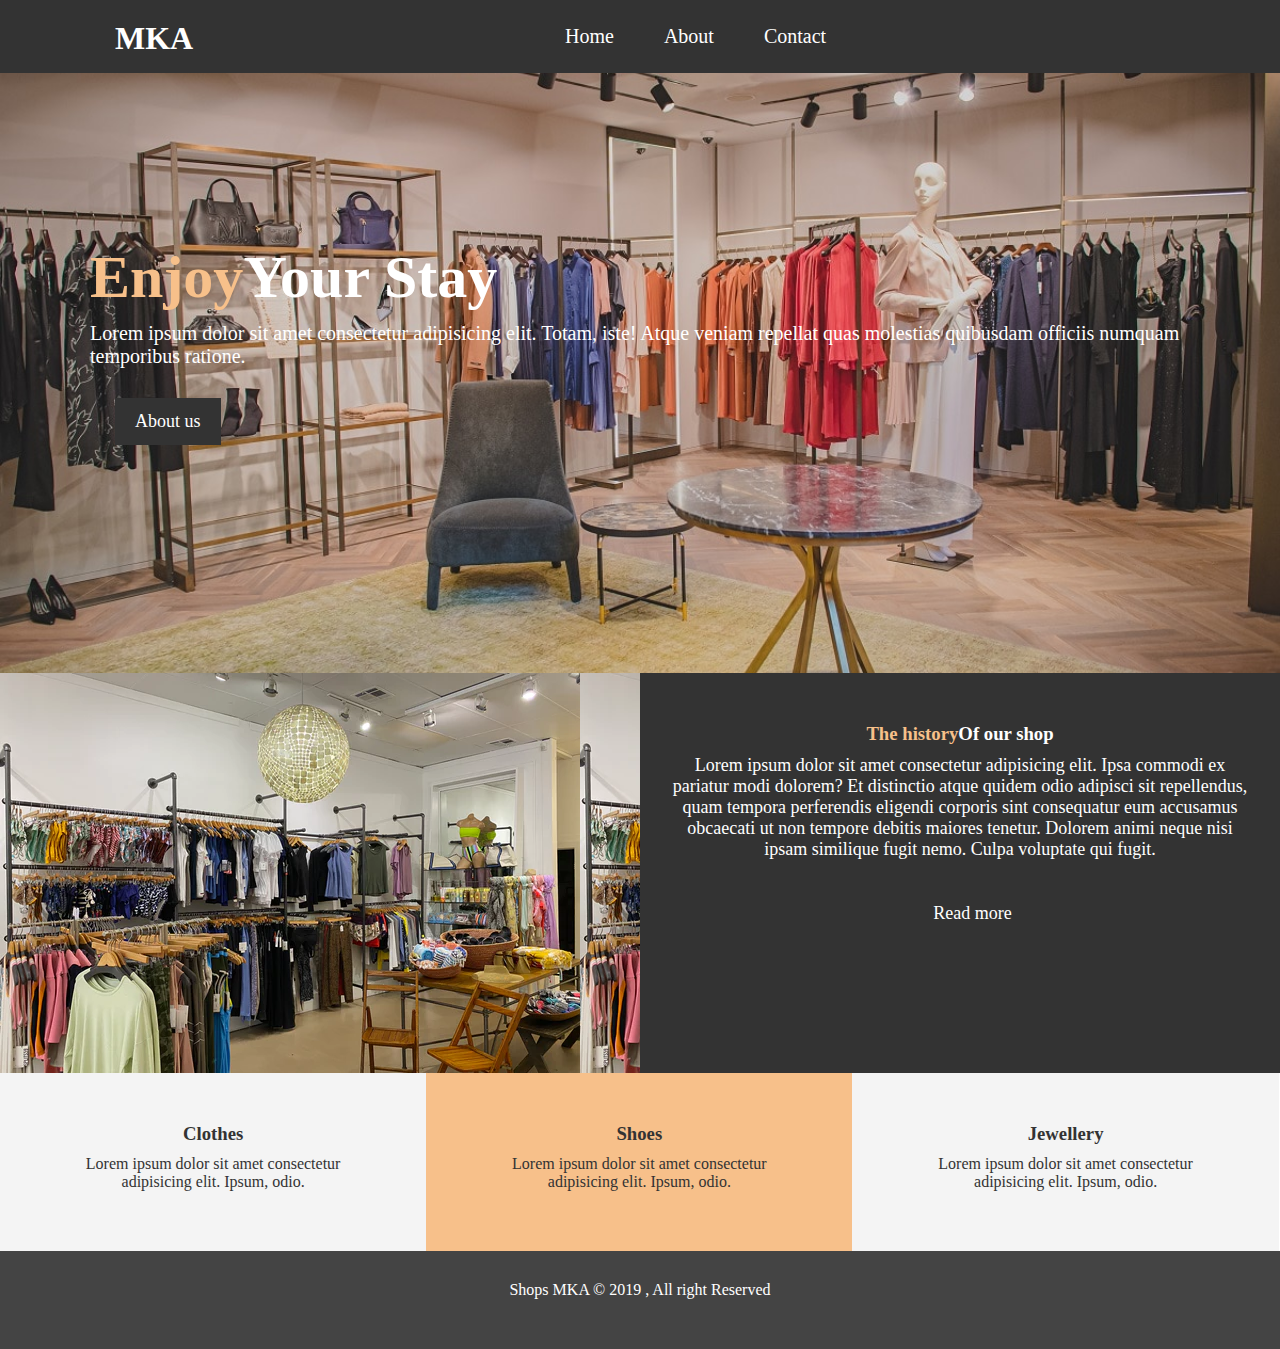
<file: index.html>
<!DOCTYPE html>
<html lang="en">

<head>
    <meta charset="UTF-8">
    <meta http-equiv="X-UA-Compatible" content="IE=edge">
    <meta name="viewport" content="width=device-width, initial-scale=1.0">
    <title>Document</title>
    <link rel="stylesheet" href="./index.css">
    <link rel="stylesheet" href="https://cdnjs.cloudflare.com/ajax/libs/font-awesome/6.2.0/css/all.min.css" integrity="sha512-xh6O/CkQoPOWDdYTDqeRdPCVd1SpvCA9XXcUnZS2FmJNp1coAFzvtCN9BmamE+4aHK8yyUHUSCcJHgXloTyT2A==" crossorigin="anonymous" referrerpolicy="no-referrer" />
    <link rel="stylesheet" href="https://cdnjs.cloudflare.com/ajax/libs/font-awesome/6.2.0/css/all.min.css" integrity="sha512-xh6O/CkQoPOWDdYTDqeRdPCVd1SpvCA9XXcUnZS2FmJNp1coAFzvtCN9BmamE+4aHK8yyUHUSCcJHgXloTyT2A==" crossorigin="anonymous" referrerpolicy="no-referrer" />
</head>

<body> 
  <header>
    <nav id="navbar">
        <div class="container">
            <div class="row ">
                <div class="col-3">
                    <h1 class="head"> <a href="#"> MKA</a></h1>
                </div>
                <div class="col-4">
                    <ul class="ux">
                        <li class="coco"><a href="./about.html">Home</a></li>
                        <li class="coco"><a href="about.html">About</a></li>
                        <li class="coco"><a href="./contact.html">Contact</a></li>
                    </ul>
                </div>
            </div>
        </div>
    </nav>
    <div id="showcase">
        <div class="container">
           <div class="showcase-content">
            <h1><span class="text-primary">Enjoy</span>Your Stay</h1>
            <p class="para">Lorem ipsum dolor sit amet consectetur adipisicing elit. Totam, iste! Atque veniam repellat quas molestias quibusdam officiis numquam temporibus ratione.</p>
               <a href="#" class="btn">About us</a>
           </div>
        </div>
    </div>
  </header>
<section id="home" class="bg-dark">
    <div class="info-image"></div>
   <div class="info-content">
    <h3><span class="text-primary">The history</span>Of our shop</h3>
    <p>Lorem ipsum dolor sit amet consectetur adipisicing elit. Ipsa commodi ex pariatur modi dolorem? Et distinctio atque quidem odio adipisci sit repellendus, quam tempora perferendis eligendi corporis sint consequatur eum accusamus obcaecati ut non tempore debitis maiores tenetur. Dolorem animi neque nisi ipsam similique fugit nemo. Culpa voluptate qui fugit.</p>
   <a href="#" class="btn "> Read more</a>
</div>
    
</section>
    <section id="features">
        <div class="box bg-light ">
            <i class="fa-solid fa-shop fa-3x"></i>
            <h3>Clothes</h3>
            <p>Lorem ipsum dolor sit amet consectetur adipisicing elit. Ipsum, odio.</p>
        </div>
        <div class="box bg-primary">
            <i class="fa-solid fa-shoe-prints fa-3x"></i>
            <h3>Shoes</h3>
            <p>Lorem ipsum dolor sit amet consectetur adipisicing elit. Ipsum, odio.</p>
        </div>
        <div class="box bg-light">
            <i class="fa-solid fa-ring fa-3x"></i>
            <h3>Jewellery</h3>
            <p>Lorem ipsum dolor sit amet consectetur adipisicing elit. Ipsum, odio.</p>
        </div>
    </section>
    <div class="clr"></div>
<footer class="main">
    <p>Shops MKA &copy; 2019 , All right  Reserved</p>
</footer>



</body>

</html>
</file>
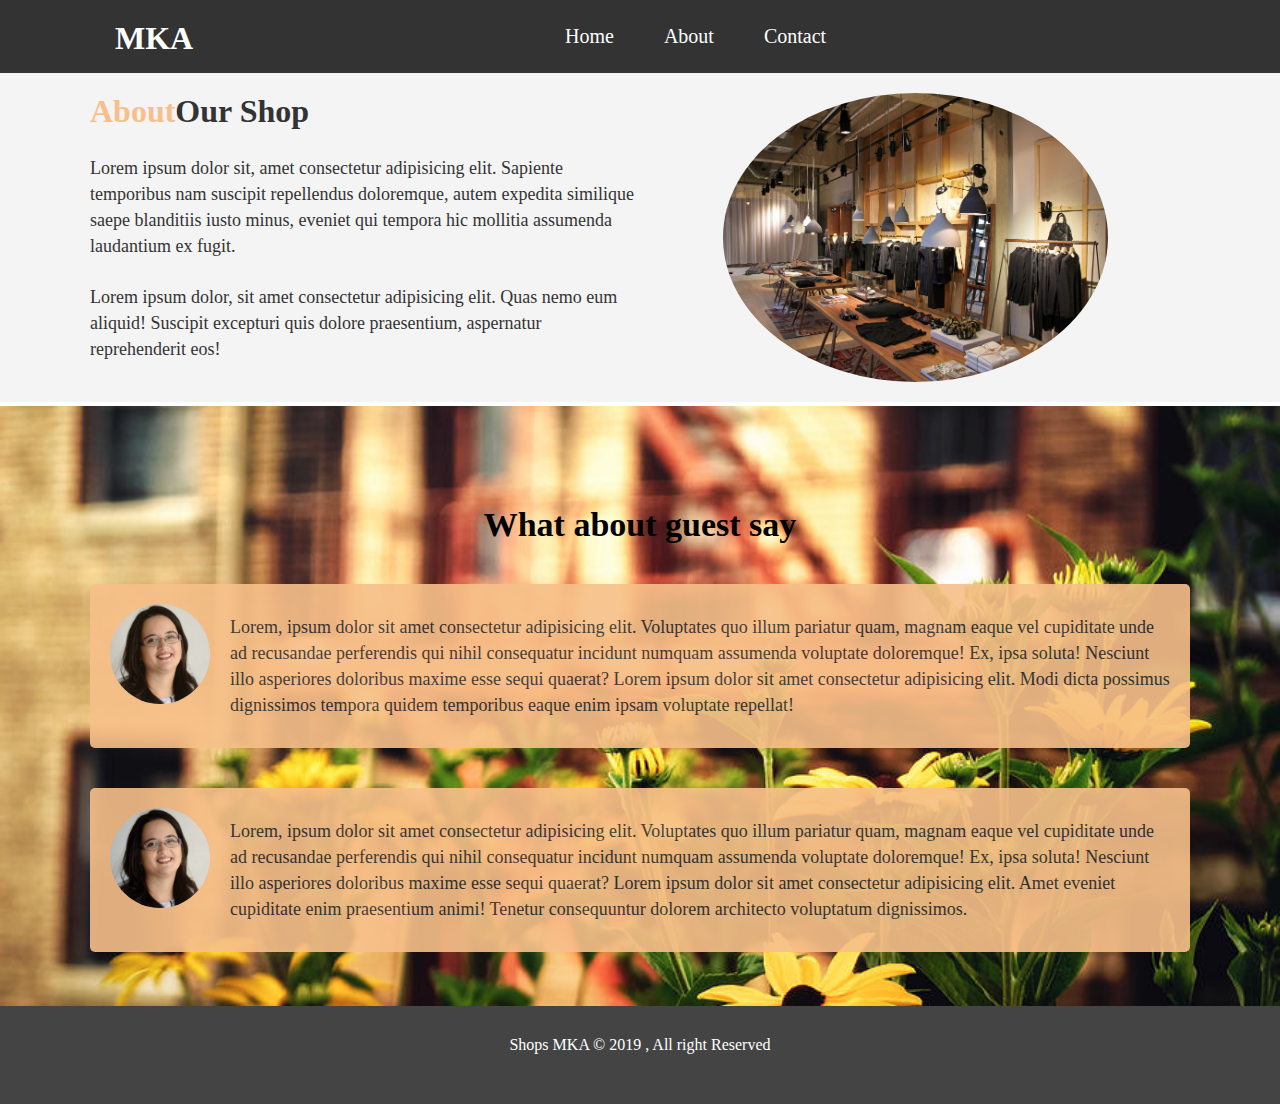
<file: about.html>
<!DOCTYPE html>
<html lang="en">
<head>
    <meta charset="UTF-8">
    <meta http-equiv="X-UA-Compatible" content="IE=edge">
    <meta name="viewport" content="width=device-width, initial-scale=1.0">
    <link rel="stylesheet" href="./index.css">
    <title>shop</title>
</head>
<body>
    <header>
        <nav id="navbar">
            <div class="container">
                <div class="row ">
                    <div class="col-3">
                        <h1 class="head"> <a href="#"> MKA</a></h1>
                    </div>
                    <div class="col-4">
                        <ul class="ux">
                            <li class="coco"><a href="index.html">Home</a></li>
                            <li class="coco"><a href="./about.html">About</a></li>
                            <li class="coco"><a href="./contact.html">Contact</a></li>
                        </ul>
                    </div>
                </div>
            </div>
        </nav>
    </header>
    <section id="about" class="bg-light">
        <div class="container">
            <div class="info-left">
                <h1><span class="text-primary">About</span>Our Shop</h1>
                <p>Lorem ipsum dolor sit, amet consectetur adipisicing elit. Sapiente temporibus nam suscipit repellendus doloremque, autem expedita similique saepe blanditiis iusto minus, eveniet qui tempora hic mollitia assumenda laudantium ex fugit.</p>
                <p>Lorem ipsum dolor, sit amet consectetur adipisicing elit. Quas nemo eum aliquid! Suscipit excepturi quis dolore praesentium, aspernatur reprehenderit eos!</p>
            </div>
            <div class="info-right">
                <img src="./img/8a76671d0325bb9c6e60b2d3e2f5701c.jpg" alt="" class="imge">
            </div>
        </div>
    </section>
    <div class="clr"></div>
    <section id="test">
        <div class="container">
  <h2 class="what">What about guest say</h2>
  <div class="test bg-primary">
<img src="./img/OIP.jpg" alt="">
<p id="lorem">Lorem, ipsum dolor sit amet consectetur adipisicing elit. Voluptates quo illum pariatur quam, magnam eaque vel cupiditate unde ad recusandae perferendis qui nihil consequatur incidunt numquam assumenda voluptate doloremque! Ex, ipsa soluta! Nesciunt illo asperiores doloribus maxime esse sequi quaerat? Lorem ipsum dolor sit amet consectetur adipisicing elit. Modi dicta possimus dignissimos tempora quidem temporibus eaque enim ipsam voluptate repellat!</p>
  </div>
  <div class="test bg-primary">
    <img src="./img/OIP.jpg" alt="">
    <p>Lorem, ipsum dolor sit amet consectetur adipisicing elit. Voluptates quo illum pariatur quam, magnam eaque vel cupiditate unde ad recusandae perferendis qui nihil consequatur incidunt numquam assumenda voluptate doloremque! Ex, ipsa soluta! Nesciunt illo asperiores doloribus maxime esse sequi quaerat? Lorem ipsum dolor sit amet consectetur adipisicing elit. Amet eveniet cupiditate enim praesentium animi! Tenetur consequuntur dolorem architecto voluptatum dignissimos.</p>
      </div>
        </div>
    </section>
    <footer class="main">
        <p>Shops MKA &copy; 2019 , All right  Reserved</p>
    </footer>
</body>
</html>
</file>
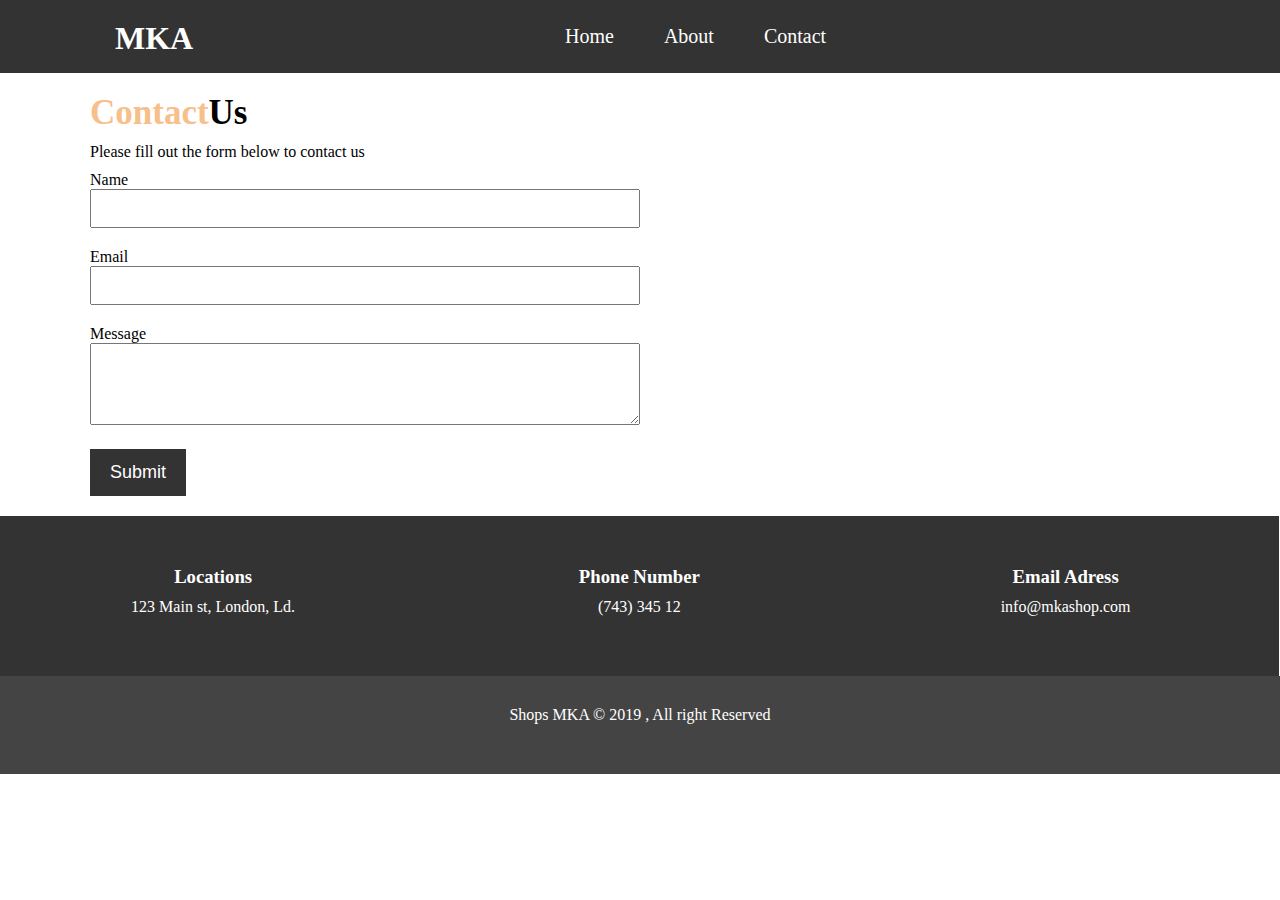
<file: contact.html>
<!DOCTYPE html>
<html lang="en">
<head>
    <meta charset="UTF-8">
    <meta http-equiv="X-UA-Compatible" content="IE=edge">
    <meta name="viewport" content="width=device-width, initial-scale=1.0">
    <link rel="stylesheet" href="./index.css">
    <title>shop</title>
    <link rel="stylesheet" href="https://cdnjs.cloudflare.com/ajax/libs/font-awesome/6.2.0/css/all.min.css" integrity="sha512-xh6O/CkQoPOWDdYTDqeRdPCVd1SpvCA9XXcUnZS2FmJNp1coAFzvtCN9BmamE+4aHK8yyUHUSCcJHgXloTyT2A==" crossorigin="anonymous" referrerpolicy="no-referrer" />
</head>
<body>
    <header>
        <nav id="navbar">
            <div class="container">
                <div class="row ">
                    <div class="col-3">
                        <h1 class="head"> <a href="#"> MKA</a></h1>
                    </div>
                    <div class="col-4">
                        <ul class="ux">
                            <li class="coco"><a href="index.html">Home</a></li>
                            <li class="coco"><a href="./about.html">About</a></li>
                            <li class="coco"><a href="./contact.html">Contact</a></li>
                        </ul>
                    </div>
                </div>
            </div>
        </nav>
    </header>
    <section id="contact">
        <div class="container">
            <h1><span class="text-primary">Contact</span>Us</h1>
            <p>Please fill out the form below to contact us </p>

            <form >
              <div class="form-group">
                <label for="name">Name</label>
                <input type="text"  name="" id="name">
              </div>  
              <div class="form-group">
                <label for="email">Email</label>
                <input type="email"  name="" id="email">
              </div>  
              <div class="form-group">
                <label for="message">Message</label>
               <textarea type="text"  name="massage" id="message"></textarea> 
               
              </div>  
              <button class="btn">Submit</button>
            </form>
        </div>
    </section>
  <section id="contact-info">
    <div class="box bg-dark ">
        <i class="fa-solid fa-shop fa-3x"></i>
        <h3>Locations</h3>
        <p>123 Main st, London, Ld.</p>
    </div>
    <div class="box bg-dark ">
        <i class="fas fa-phone fa-3x"></i>
        <h3>Phone Number</h3>
        <p>(743) 345 12 </p>
    </div>
    <div class="box bg-dark ">
        <i class="fa-solid fa-envelope fa-3x"></i>
        <h3>Email Adress</h3>
        <p>info@mkashop.com</p>
    </div>
  </section>
 <div class="clr"></div>
    <footer class="main">
        <p>Shops MKA &copy; 2019 , All right  Reserved</p>
    </footer>
</body>
</html>
</file>
<file: index.css>
*{
    margin: 0px;
    padding: 0px;
    box-sizing: border-box;
}
html,body:{ font-family: sans-serif;

}
a{
    color: #333;
    text-decoration: none;
}
p{
    margin: 10px 0px;
}
nav{
    background-color: #333;
}
.coco a{
    color: #fff;
}
.ux{
    display: flex;
    padding: 25px;
    margin-left: 400px;
    list-style: none;
}
.head a{
    color: #fff;
    padding-top: 20px; 
    float: left;
}

.coco,a{
    margin-left: 25px;
}
.coco a:hover{
background-color: #444;
color: #f7c08a;
}
.container{
    max-width: 1100px;
    margin:auto;
}
.btn{
 display: inline-block;
 font-size: 18px;
 color: white;
 background-color: #333;
 padding: 13px 20px;
 border: none;
 cursor: pointer;
}
.btn:hover{
 background-color: #f7c08a;
color: #333

}
.bg-dark{
    background-color: #333;
    color: #fff;
}
.bg-light{
    background-color: #f4f4f4;
    color:#333;
}
.bg-primary{
    background-color: #f7c08a;
    color: #333;
}
.clr{
    clear: both;
}
.text-primary{
    color: #f7c08a;
}
#showcase{
    background-image: url(./img/MaxMara-Pjazza-Tigne.jpg);
   background-repeat: none;
   background-position: center;
   background-size: cover;
   height: 600px;
    
}
#showcase .showcase-content{
 align-items: center;
padding-top: 170px;

color: #fff;
}
#showcase h1{
    font-size: 60px;
}
#showcase p{
    padding-bottom: 20px;
    font-size: 20px;
}
.para{
    align-items: center;
}
#home{
    height: 400px;
}
#home .info-image{
    float: left;
    width: 50%;
    height: 100%;
    background-image: url(./img/Screen_Shot_2020-03-25_at_4.26.37_PM_580x.webp);
}
#home .info-content{
    float:right;
    width: 50%;
    height: 100%; 
    text-align: center;
    padding: 50px 30px;
}
#home .info-content p{
    padding-bottom: 20px;
    font-size: 18px;
}
.box{
    width: 33.3%;
    float: left;
    padding: 50px;
    text-align: center;
}
.box i{
    margin-bottom: 10px;
}


.main{
    text-align: center;
    padding: 20px;
background-color: #444;
color: #fff;
padding-bottom: 40px;
}
.imge{
    width: 400px;
}
#about .info-right{
    float: right;
    width: 50%;
    min-height: 100%;
}
#about .info-right img{
   display: block;
   margin: auto;
   width: 70%;
   border-radius: 50%; 
}
#about .info-left{
    float: left;
    width: 50%;
    min-height: 100%;
}
#about{
    padding: 20px 0px;
    display: inline-block;
    width: 100%;
}
#test{
    height: 600px;
    padding-top: 100px;
    background-image: url(./img/bk.jpg);
    background-repeat: none;
    background-size: cover;
}
.what{
    color:black;
    padding-bottom: 40px;
    text-align: center;
    font-size: 34px;
}
#test .test{
    padding: 20px;
    margin-bottom: 40px;
    border-radius: 5px;
    opacity: 0.9;
}
#test p{
    font-size: 18px;
   
    line-height: 26px;
}
#about p{
    font-size: 18px;
    padding-top: 15px;
    line-height: 26px;
}

#test .test img{
    width: 100px;
    float: left;
    margin-right: 20px;
    border-radius: 50%;
}
#contact .form-group{
    margin-bottom: 20px;
}
#contact label{
    display: block;
    margin-top: 5px;
}
#contact input #contaxt textarea{
    width: 100%;
    padding: 10px;
    border: 1px solid #ddd;
}
#contact{
    padding: 20px 0px;
}
#contact h1{
    font-size: 35px;
}
#contact-info{
   display: block;
   width: 100%;
}
.coco a{
    font-size: 20px;

}
#message{
    width: 50%;
    padding-bottom: 50px;
}
#email{
    padding-bottom: 20px;
    width: 50%;
}
#name{
    padding-bottom: 20px;
width: 50%;
}
</file>
